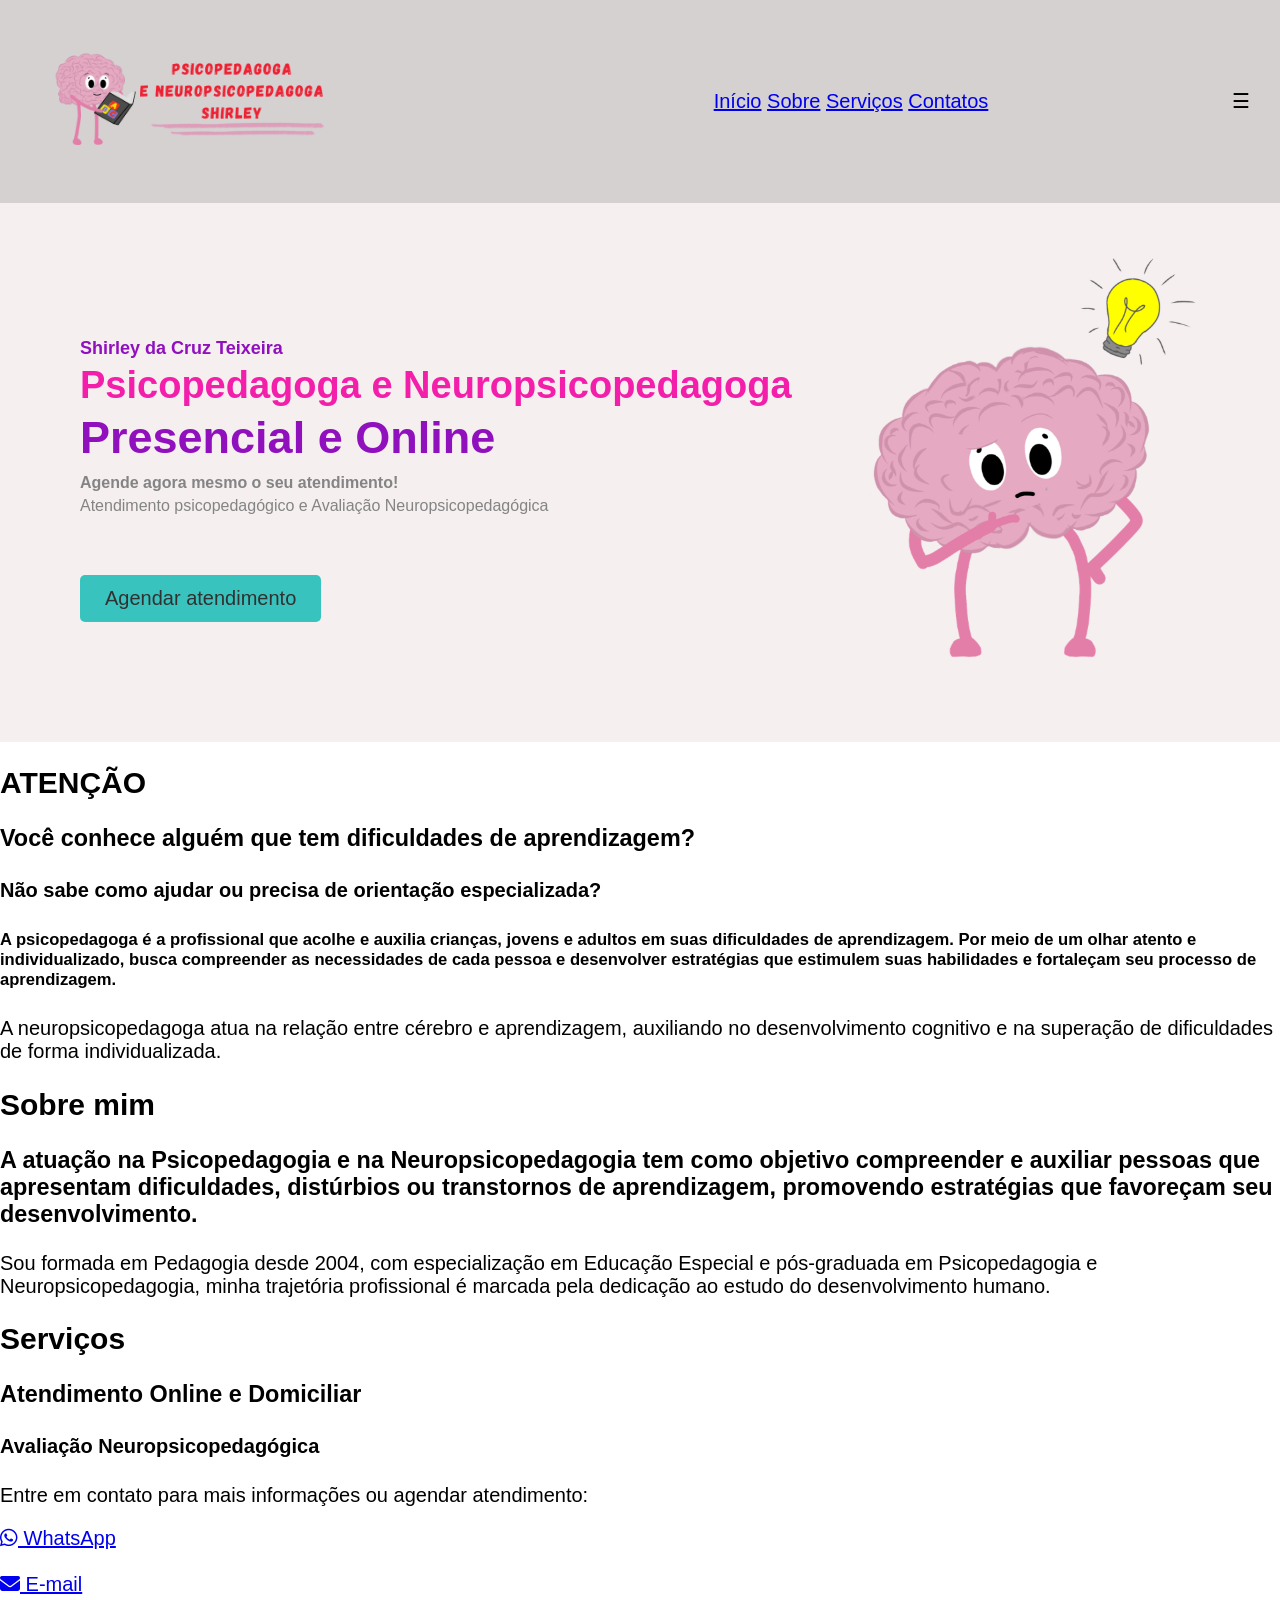
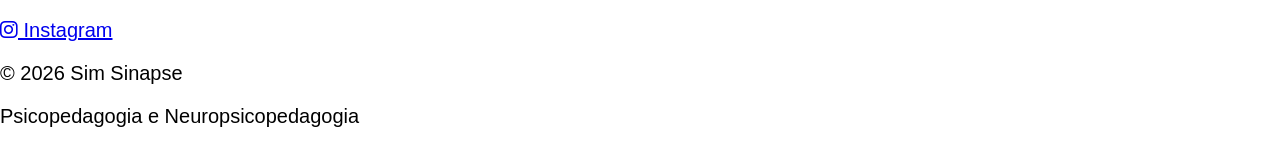
<file: index.html>
<!DOCTYPE html> <!---- Declaração do tipo de documento, indicando que este é um documento HTML5 --> 
<html lang="pt-br"> <!-- Elemento raiz do documento HTML, com o atributo "lang" indicando que o idioma principal é o português do Brasil -->

<head> <!-- Cabeçalho do documento, onde são definidas as meta-informações e links para recursos externos que não aparecem diretamente na página -->
  <meta charset="UTF-8"> <!-- Define a codificação de caracteres como UTF-8 (pode usar acentos, cedilha, etc..) -->
  <title>Sim sinapse -  Psicopedagogia e Neuropsicopedagogia</title> <!-- Título da página, que aparece na aba do navegador --> 
  <link rel="stylesheet" href="style.css"> <!--  Link para o arquivo de estilo CSS, que define a aparência da página -->
  <meta name="viewport" content="width=device-width, initial-scale=1.0"> <!-- adapta o site ao tamanho da tela-->
  <meta name="description" content="Atendimento psicopedagógico com foco em estimulação cognitiva para crianças, jovens e adultos."> <!-- descrição que aparece nos resultados de busca do google-->
  <meta name="robots" content="index, follow"> <!-- instrução para os motores de busca indexarem a página e seguirem os links -->
  <link rel="icon" href="loguinho.png"> <!-- ícone que aparece na aba do navegador -->
  <link rel="stylesheet" href="https://cdnjs.cloudflare.com/ajax/libs/font-awesome/6.5.0/css/all.min.css"> <!-- link para a biblioteca de ícones Font Awesome, que permite usar ícones em toda a página -->
</head>

<body> <!-- Corpo do documento, onde o conteúdo visível da página é colocado -->

<header> <!-- Cabeçalho da página, geralmente contém o título e a navegação principal -->
  <h1> <img src="logo.png" alt="Sim Sinapse" class="logo"></h1>
  <nav> <!-- Elemento de navegação, que contém links para diferentes seções da página -->
    <a href="#home">Início</a> 
    <a href="#sobre">Sobre</a>
    <a href="#servicos">Serviços</a>
    <a href="#contato">Contatos</a>
  </nav>

  <div class="menu-icon" onclick="toggleMenu()"> <!-- Ícone de menu para dispositivos móveis, que chama a função "toggleMenu()" quando clicado -->
    ☰
  </div>
</header>

<section id="home" class="hero"> <!-- Seção principal da página, identificada pelo id "home", que pode ser acessada através do link de navegação -->
  <h1>Shirley da Cruz Teixeira</h1>
  <h2>Psicopedagoga e Neuropsicopedagoga</h2>
  <h3>Presencial e Online</h3>
  <h4>Agende agora mesmo o seu atendimento! </h4> <!-- Parágrafo de texto que incentiva os visitantes a agendar um atendimento -->
  <p>Atendimento psicopedagógico e Avaliação Neuropsicopedagógica </p>
  <a href="#contato" class="botao-agendar">Agendar atendimento</a> <!-- Parágrafo de texto que descreve os serviços oferecidos, seguido por um link para a seção de contato, estilizado como um botão -->
</section>

<section id="atencao" class="atencao">
  <div class="atencao-conteudo">
  <h2>ATENÇÃO </h2>
  <h3>Você conhece alguém que tem dificuldades de aprendizagem? </h3>
  <h4>Não sabe como ajudar ou precisa de orientação especializada? </h4>
  <h5>A psicopedagoga é a profissional que acolhe e auxilia crianças, jovens e adultos em suas dificuldades de aprendizagem. Por meio de um olhar atento e individualizado, busca compreender as necessidades de cada pessoa e desenvolver estratégias que estimulem suas habilidades e fortaleçam seu processo de aprendizagem.</h5>
  <p>A neuropsicopedagoga atua na relação entre cérebro e aprendizagem, auxiliando no desenvolvimento cognitivo e na superação de dificuldades de forma individualizada.</p>
</section>
    
<div class="container-colunas">

 <section id="sobre" class="sobre">
  <h2>Sobre mim</h2>
  <h3>
  A atuação na Psicopedagogia e na Neuropsicopedagogia tem como objetivo compreender e auxiliar pessoas que apresentam dificuldades, distúrbios ou transtornos de aprendizagem, promovendo estratégias que favoreçam seu desenvolvimento.
  </h3>
  <p>
  Sou formada em Pedagogia desde 2004, com especialização em Educação Especial e pós-graduada em Psicopedagogia e Neuropsicopedagogia, minha trajetória profissional é marcada pela dedicação ao estudo do desenvolvimento humano.
  </p>
 </section>

 <section id="servicos" class="servico">
  <h2>Serviços</h2>
  <h3>Atendimento Online e Domiciliar</h3>
  <h4>Avaliação Neuropsicopedagógica</h4>
 </section>

</div>

<section id="contato" class="contato"></section>

<footer>
  <p>Entre em contato para mais informações ou agendar atendimento:</p>
    <a href="https://wa.me/5511989924814?text=Olá,%20vim%20pelo%20site%20Sim%20Sinapse" target="_blank">
    <i class="fa-brands fa-whatsapp"></i> WhatsApp
    </a>
      <br><br>
    <a href="mailto:yazurc@yahoo.com.br">
    <i class="fa-solid fa-envelope"></i> E-mail
    </a>
      <br><br>
    <a href="https://www.instagram.com/simsinapse" target="_blank">
    <i class="fa-brands fa-instagram"></i> Instagram
    </a>
  </section>
  <p>© 2026 Sim Sinapse</p>
  <p>Psicopedagogia e Neuropsicopedagogia</p>
</footer>

<script src="script.js"></script>

</body>

</html>
</file>
<file: style.css>
.logo{
  height:110px;
}

body{
  margin:0;
  font-family: Arial;
  font-size: 20px;
}

header{
  display:flex;
  justify-content:space-between;
  align-items:center;
  padding:15px 30px;
  background: #d5d1d1;
}

.hero h1{
  font-size:18px;
  font-family: 'Helvetica', sans-serif;
  color:#9110be;
  margin-bottom:5px;
}

.hero h2{
  font-size:38px;
  font-family: Arial;
  font-weight:bold;
  color:#F31FAB;
  margin-top:0;
  margin-bottom:5px;
}

.hero h3{
  font-size:45px;
  font-family: Arial;
  font-weight:bold;
  color:#9110be;
  margin-top:0;
  margin-bottom:10px;
}

.hero h4{
  font-size:16px;
  font-family: 'Helvetica', sans-serif;
  color:rgb(132, 132, 132);
  margin-top:0;
  margin-bottom:5px;
}

.hero p{
  font-size:16px;
  font-family: 'Helvetica', sans-serif;
  color:rgb(132, 132, 132);
  margin-top:0;
  margin-bottom:20px;
}

.botao-agendar{
  background: rgb(57, 195, 190);
  color: rgb(49, 49, 49);
  padding: 12px 25px;
  text-decoration: none;
  border-radius: 5px;
  display: inline-block;
  margin-top: 40px;
}

.hero{
  background-image: url("fundo1.png");
  background-size: cover;
  background-position: center;
  padding:120px 80px;
}

@media (max-width:768px){
  .botao-agendar{
    width: 100%; /* botão ocupa toda largura */
    padding: 12px;
    font-size: 16px;
  }

.atencao {
  background-image: url("fundo2.png");
  background-size: cover;
  background-position: center;
  padding: 120px 80px;

  display: flex;
  justify-content: flex-end;
}

.atencao-conteudo {
  max-width: 500px;
  width: 100%;
  text-align: right;

  margin-right: 40px;
}

.atencao h2 {
  font-size: 22px;
  font-family: 'Helvetica', sans-serif;
  font-weight: bold;
  color: #EE1F31;
  margin-bottom: 20px;
}

.atencao h3 {
  font-size: 30px;
  font-family: 'Helvetica', sans-serif;
  font-weight: bold;
  color: #000;
  margin-bottom: 10px;
}

.atencao h4 {
  font-size: 30px;
  font-family: 'Helvetica', sans-serif;
  font-weight: bold;
  color: #000;
  margin-bottom: 20px;
}

.atencao h5 {
  font-size: 25px;
  font-family: 'Helvetica', sans-serif;
  color: rgb(92, 91, 91);
  margin-bottom: 20px;
}

.atencao p {
  font-size: 20px;
  font-family: 'Helvetica', sans-serif;
  color: rgb(132, 132, 132);
  margin-bottom: 20px;
}

@media (max-width: 768px) {
  .atencao {
    justify-content: center; 
    padding: 60px 20px;
  }

  .atencao-conteudo {
    text-align: center;
  }

  .atencao h2,
  .atencao h3,
  .atencao h4,
  .atencao h5,
  .atencao p {
    font-size: 16px;
  }
}

@media (max-width: 768px) {
  .container-colunas {
    flex-direction: column; /* empilha as colunas */
    gap: 20px; /* diminui o espaço entre elas */
  }

  .sobre, .servico {
    width: 100%; /* cada coluna ocupa toda a largura */
    border-right: none; /* remove a linha vertical */
  }
}


.sobre h2{
  font-size:22px;
  font-family: 'Helvetica', sans-serif;
  font-weight:bold;
  color:#F31FaB;
  margin-top:0;
  margin-bottom:20px;
}

.sobre h3{
  font-size:20px;
  font-family: 'Helvetica', sans-serif;
  color:#000000;
  margin-top:0;
  margin-bottom:10px;
}

.sobre p{
  font-size:20px;
  font-family: 'Helvetica', sans-serif;
  color:#000000;
  margin-top:0;
  margin-bottom:30px;
}

.servico h2{
  font-size:22px;
  font-family: 'Helvetica', sans-serif;
  font-weight:bold;
  color:#F31FaB;
  margin-top:0;
  margin-bottom:20px;
}

.servico h3{
  font-size:20px;
  font-family: 'Helvetica', sans-serif;
  color:#000000;
  margin-top:0;
  margin-bottom:10px;
}

.servico h4{
  font-size:20px;
  font-family: 'Helvetica', sans-serif;
  color:#000000;
  margin-top:0;
  margin-bottom:30px;
}

nav a{
  color:rgb(0, 0, 0);
  margin-left:15px;
  text-decoration:none;
}

.menu-icon{
  font-size:30px;
  color:rgb(0, 0, 0);
  cursor:pointer;
  display:none;
}


@media (max-width:768px){ 

  nav{
    display:none;
    position:absolute;
    top:70px;
    right:0;
    background:#f5efef;
    flex-direction:column;
    width:200px;
  }

  nav a{
    padding:15px;
    border-bottom:1px solid #000000;
  }

  .menu-icon{
    display:block;
  }

}

section{
  padding:40px;
}

.contato{
  background-image: url("linha.png");
  background-size: cover;
  background-position: center;
}

.footer{
  font-size:10px;
  color:#000000;
  text-decoration:none;
  background:#f5efef;
}

.fa-whatsapp{
  color:#25D366;
  margin-right:8px;
}

.fa-envelope{
  margin-right:8px;
  color:#555;
}

.fa-instagram{
  color:#E4405F;
  margin-right:8px;
  font-size:18px;
}

footer{
  background:#f5efef;
  color:rgb(0, 0, 0);
  text-align:center;
  padding:10px;
}
</file>
